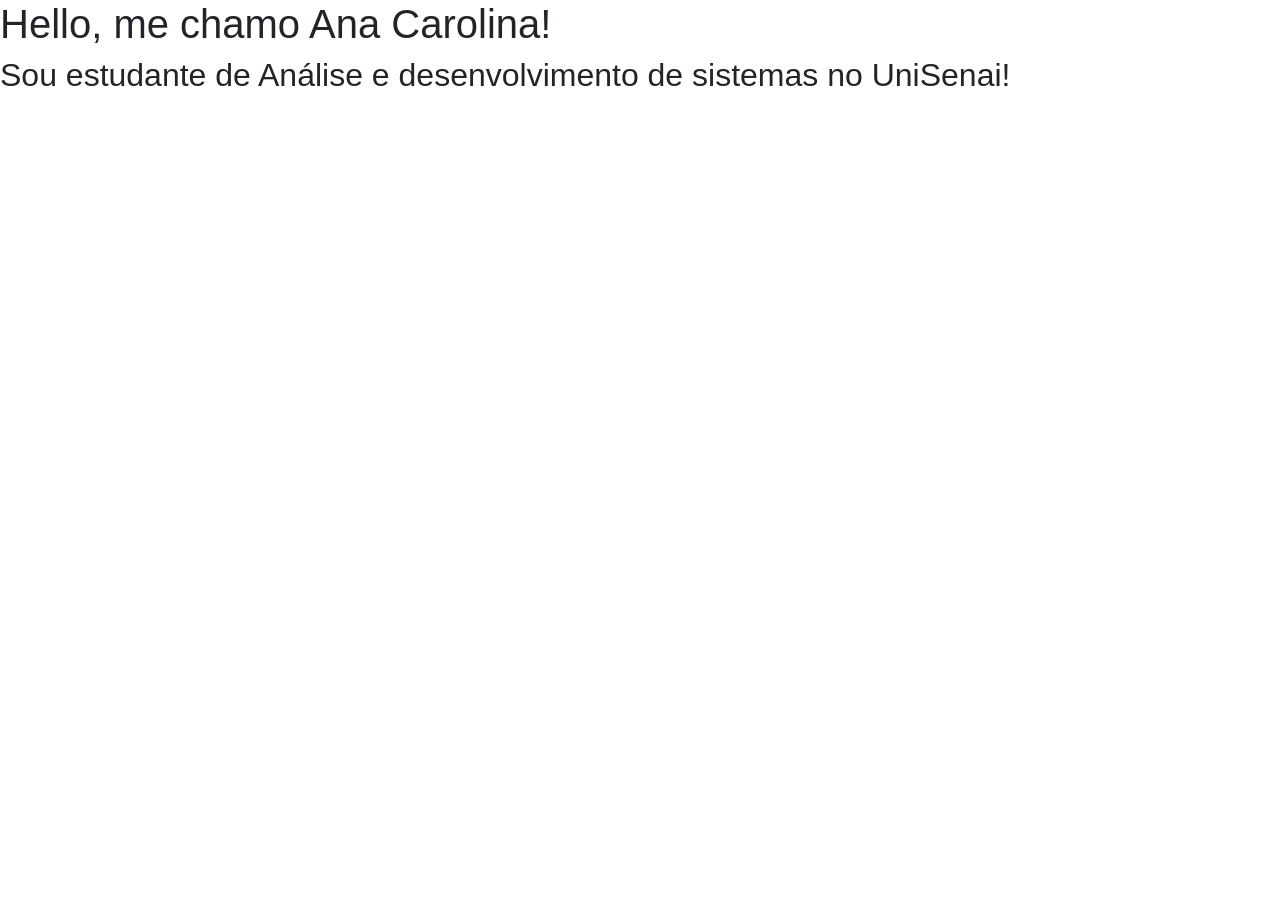
<file: bootstrap46/aula01/index.html>
<!DOCTYPE html>
<html lang="en">
<head>
    <!-- Required meta tags -->
    <meta charset="UTF-8">
    <meta name="viewport" content="width=device-width, initial-scale=1.0">
    
    <!-- Bootstrap CSS -->
    <link rel="stylesheet" href="https://cdn.jsdelivr.net/npm/bootstrap@4.6.2/dist/css/bootstrap.min.css" integrity="sha384-xOolHFLEh07PJGoPkLv1IbcEPTNtaed2xpHsD9ESMhqIYd0nLMwNLD69Npy4HI+N" crossorigin="anonymous">

    <title>Aprendendo Bootstrap 4.6 no UniSenai</title>
</head>
<body>
    <h1>Hello, me chamo Ana Carolina!</h1>
    <h2>Sou estudante de Análise e desenvolvimento de sistemas no UniSenai!</h2>

    <!-- Optional JavaScript; choose one of the two! -->

    <!-- Opotion 1: jQuery and Bootstrap Bundle (includes Popper) -->
    <script src="https://cdn.jsdelivr.net/npm/jquery@3.5.1/dist/jquery.slim.min.js" integrity="sha384-DfXdz2htPH0lsSSs5nCTpuj/zy4C+OGpamoFVy38MVBnE+IbbVYUew+OrCXaRkfj" crossorigin="anonymous"></script>
    <script src="https://cdn.jsdelivr.net/npm/bootstrap@4.6.2/dist/js/bootstrap.bundle.min.js" integrity="sha384-Fy6S3B9q64WdZWQUiU+q4/2Lc9npb8tCaSX9FK7E8HnRr0Jz8D6OP9dO5Vg3Q9ct" crossorigin="anonymous"></script>
    
    <!-- Option 2: Separate Popper and Bootstrap JS -->
    <!--
    <script src="https://cdn.jsdelivr.net/npm/jquery@3.5.1/dist/jquery.slim.min.js" integrity="sha384-DfXdz2htPH0lsSSs5nCTpuj/zy4C+OGpamoFVy38MVBnE+IbbVYUew+OrCXaRkfj" crossorigin="anonymous"></script>
    <script src="https://cdn.jsdelivr.net/npm/popper.js@1.16.1/dist/umd/popper.min.js" integrity="sha384-9/reFTGAW83EW2RDu2S0VKaIzap3H66lZH81PoYlFhbGU+6BZp6G7niu735Sk7lN" crossorigin="anonymous"></script>
    <script src="https://cdn.jsdelivr.net/npm/bootstrap@4.6.2/dist/js/bootstrap.min.js" integrity="sha384-+sLIOodYLS7CIrQpBjl+C7nPvqq+FbNUBDunl/OZv93DB7Ln/533i8e/mZXLi/P+" crossorigin="anonymous"></script>
    -->
</body>
</html>
</file>
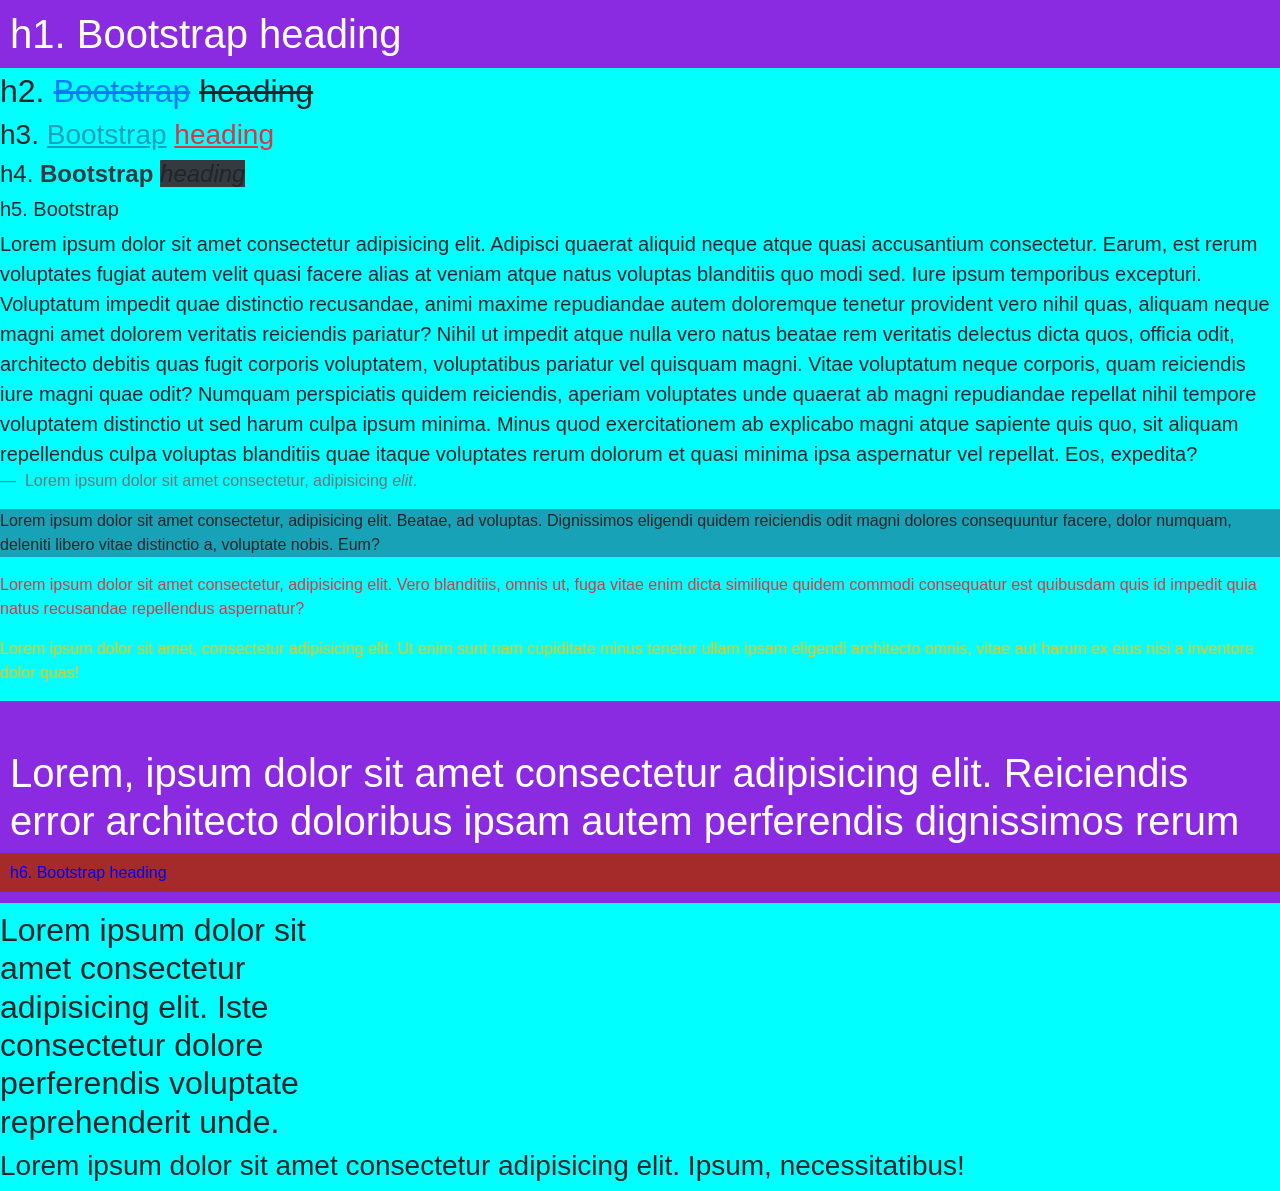
<file: bootstrap46/aula02/index.html>
<!DOCTYPE html>
<html lang="pt-br">
<head>
    <!-- Required meta tags -->
    <meta charset="UTF-8">
    <meta name="viewport" content="width=device-width, initial-scale=1.0">
    
    <!-- Bootstrap CSS -->
    <link rel="stylesheet" href="https://cdn.jsdelivr.net/npm/bootstrap@4.6.2/dist/css/bootstrap.min.css" integrity="sha384-xOolHFLEh07PJGoPkLv1IbcEPTNtaed2xpHsD9ESMhqIYd0nLMwNLD69Npy4HI+N" crossorigin="anonymous">

    <title>Bootstrap Aula</title>

    <style>
        body {
            background-color: aqua;
            padding: 0px;
            box-shadow: none;
        }

        h1 {
            background-color: blueviolet;
            color: white;
            padding: 10px;
        }

        h6 {
            background-color: brown;
            color: blue;
            padding: 10px;
        }
    </style>
</head>
<body>

    <h1 class="fixed-top">h1. Bootstrap heading</h1>
    <br><br><br>
    <p class="h2">h2. <del class="text-primary">Bootstrap</del> <s class="text-sucess">heading</s></p>
    <p class="h3">h3. <ins class="text-info">Bootstrap</ins> <u class="text-danger">heading</u></p>
    <p class="h4">h4. <strong class="text-dark">Bootstrap</strong> <em class="text-wgite bg-dark">heading</em></p>
    <p class="h5">h5. <small class="text-muted"></small>Bootstrap</small><mark class="invisible">heading</mark></p>
    <h6 class="fixed-bottom">h6. Bootstrap heading</h6>

    <blockquote class="blockquote text-left">
        <p class="mb-0">
             Lorem ipsum dolor sit amet consectetur adipisicing elit. Adipisci quaerat aliquid neque atque quasi accusantium consectetur. 
             Earum, est rerum voluptates fugiat autem velit quasi facere alias at veniam atque natus voluptas blanditiis quo modi sed. 
             Iure ipsum temporibus excepturi. Voluptatum impedit quae distinctio recusandae, animi maxime repudiandae autem doloremque 
             tenetur provident vero nihil quas, aliquam neque magni amet dolorem veritatis reiciendis pariatur? Nihil ut impedit atque 
             nulla vero natus beatae rem veritatis delectus dicta quos, officia odit, architecto debitis quas fugit corporis voluptatem, 
             voluptatibus pariatur vel quisquam magni. Vitae voluptatum neque corporis, quam reiciendis iure magni quae odit? Numquam 
             perspiciatis quidem reiciendis, aperiam voluptates unde quaerat ab magni repudiandae repellat nihil tempore voluptatem distinctio 
             ut sed harum culpa ipsum minima. Minus quod exercitationem ab explicabo magni atque sapiente quis quo, sit aliquam repellendus 
             culpa voluptas blanditiis quae itaque voluptates rerum dolorum et quasi minima ipsa aspernatur vel repellat. Eos, expedita?
            <footer class="blockquote-footer">
                Lorem ipsum dolor sit amet consectetur, adipisicing <cite title="Amet title">elit</cite>.
            </footer>
        </p>
    </blockquote>

    <p class="bg-info">Lorem ipsum dolor sit amet consectetur, adipisicing elit. Beatae, ad voluptas. Dignissimos eligendi quidem 
        reiciendis odit magni dolores consequuntur facere, dolor numquam, deleniti libero vitae distinctio a, voluptate nobis. Eum?</p>
    <p class="bg-sucess text-danger">Lorem ipsum dolor sit amet consectetur, adipisicing elit. Vero blanditiis, omnis ut, fuga vitae 
        enim dicta similique quidem commodi consequatur est quibusdam quis id impedit quia natus recusandae repellendus aspernatur?</p>
    <p class="text-warning">Lorem ipsum dolor sit amet, consectetur adipisicing elit. Ut enim sunt nam cupiditate minus tenetur ullam 
        ipsam eligendi architecto omnis, vitae aut harum ex eius nisi a inventore dolor quas!</p>

    <h1 class="bg-sucess pt-5">Lorem, ipsum dolor sit amet consectetur adipisicing elit. Reiciendis error architecto doloribus ipsam autem perferendis dignissimos rerum non dolore asperiores!</h1>
    <h2 class="bg-sucess w-25">Lorem ipsum dolor sit amet consectetur adipisicing elit. Iste consectetur dolore perferendis voluptate reprehenderit unde.</h2>
    <h3 class="bg-sucess pt5 h-25">Lorem ipsum dolor sit amet consectetur adipisicing elit. Ipsum, necessitatibus!</h3>

    <!-- Optional JavaScript; choose one of the two! -->

    <!-- Option 1: jQuery and Bootstrap Bundle (includes Popper) -->
    <script src="https://cdn.jsdelivr.net/npm/jquery@3.5.1/dist/jquery.slim.min.js" integrity="sha384-DfXdz2htPH0lsSSs5nCTpuj/zy4C+OGpamoFVy38MVBnE+IbbVYUew+OrCXaRkfj" crossorigin="anonymous"></script>
    <script src="https://cdn.jsdelivr.net/npm/bootstrap@4.6.2/dist/js/bootstrap.bundle.min.js" integrity="sha384-Fy6S3B9q64WdZWQUiU+q4/2Lc9npb8tCaSX9FK7E8HnRr0Jz8D6OP9dO5Vg3Q9ct" crossorigin="anonymous"></script>
    
    <!-- Option 2: Separate Popper and Bootstrap JS -->
    <!--
    <script src="https://cdn.jsdelivr.net/npm/jquery@3.5.1/dist/jquery.slim.min.js" integrity="sha384-DfXdz2htPH0lsSSs5nCTpuj/zy4C+OGpamoFVy38MVBnE+IbbVYUew+OrCXaRkfj" crossorigin="anonymous"></script>
    <script src="https://cdn.jsdelivr.net/npm/popper.js@1.16.1/dist/umd/popper.min.js" integrity="sha384-9/reFTGAW83EW2RDu2S0VKaIzap3H66lZH81PoYlFhbGU+6BZp6G7niu735Sk7lN" crossorigin="anonymous"></script>
    <script src="https://cdn.jsdelivr.net/npm/bootstrap@4.6.2/dist/js/bootstrap.min.js" integrity="sha384-+sLIOodYLS7CIrQpBjl+C7nPvqq+FbNUBDunl/OZv93DB7Ln/533i8e/mZXLi/P+" crossorigin="anonymous"></script>
    -->
</body>
</html>
</file>
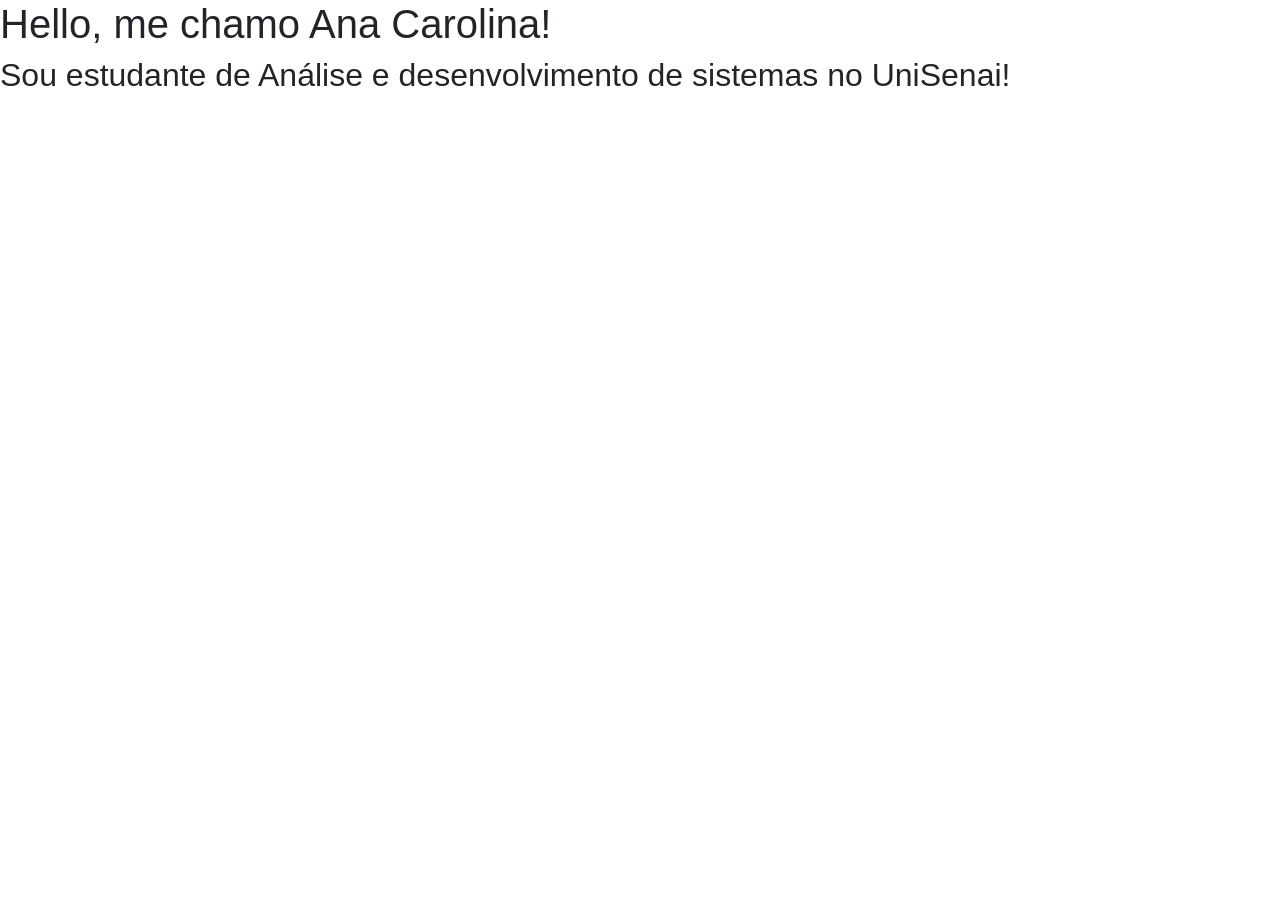
<file: bootstrap46/aula06/index.html>
<!DOCTYPE html>
<html lang="en">
<head>
    <!-- Required meta tags -->
    <meta charset="UTF-8">
    <meta name="viewport" content="width=device-width, initial-scale=1.0">
    
    <!-- Bootstrap CSS -->
    <link rel="stylesheet" href="https://cdn.jsdelivr.net/npm/bootstrap@4.6.2/dist/css/bootstrap.min.css" integrity="sha384-xOolHFLEh07PJGoPkLv1IbcEPTNtaed2xpHsD9ESMhqIYd0nLMwNLD69Npy4HI+N" crossorigin="anonymous">

    <title>Aprendendo Bootstrap 4.6 no UniSenai</title>
</head>
<body>
    <h1>Hello, me chamo Ana Carolina!</h1>
    <h2>Sou estudante de Análise e desenvolvimento de sistemas no UniSenai!</h2>

    <script src="https://cdn.jsdelivr.net/npm/jquery@3.5.1/dist/jquery.slim.min.js" integrity="sha384-DfXdz2htPH0lsSSs5nCTpuj/zy4C+OGpamoFVy38MVBnE+IbbVYUew+OrCXaRkfj" crossorigin="anonymous"></script>
    <script src="https://cdn.jsdelivr.net/npm/popper.js@1.16.1/dist/umd/popper.min.js" integrity="sha384-9/reFTGAW83EW2RDu2S0VKaIzap3H66lZH81PoYlFhbGU+6BZp6G7niu735Sk7lN" crossorigin="anonymous"></script>
    <script src="https://cdn.jsdelivr.net/npm/bootstrap@4.6.2/dist/js/bootstrap.min.js" integrity="sha384-+sLIOodYLS7CIrQpBjl+C7nPvqq+FbNUBDunl/OZv93DB7Ln/533i8e/mZXLi/P+" crossorigin="anonymous"></script>
</body>
</html>
</file>
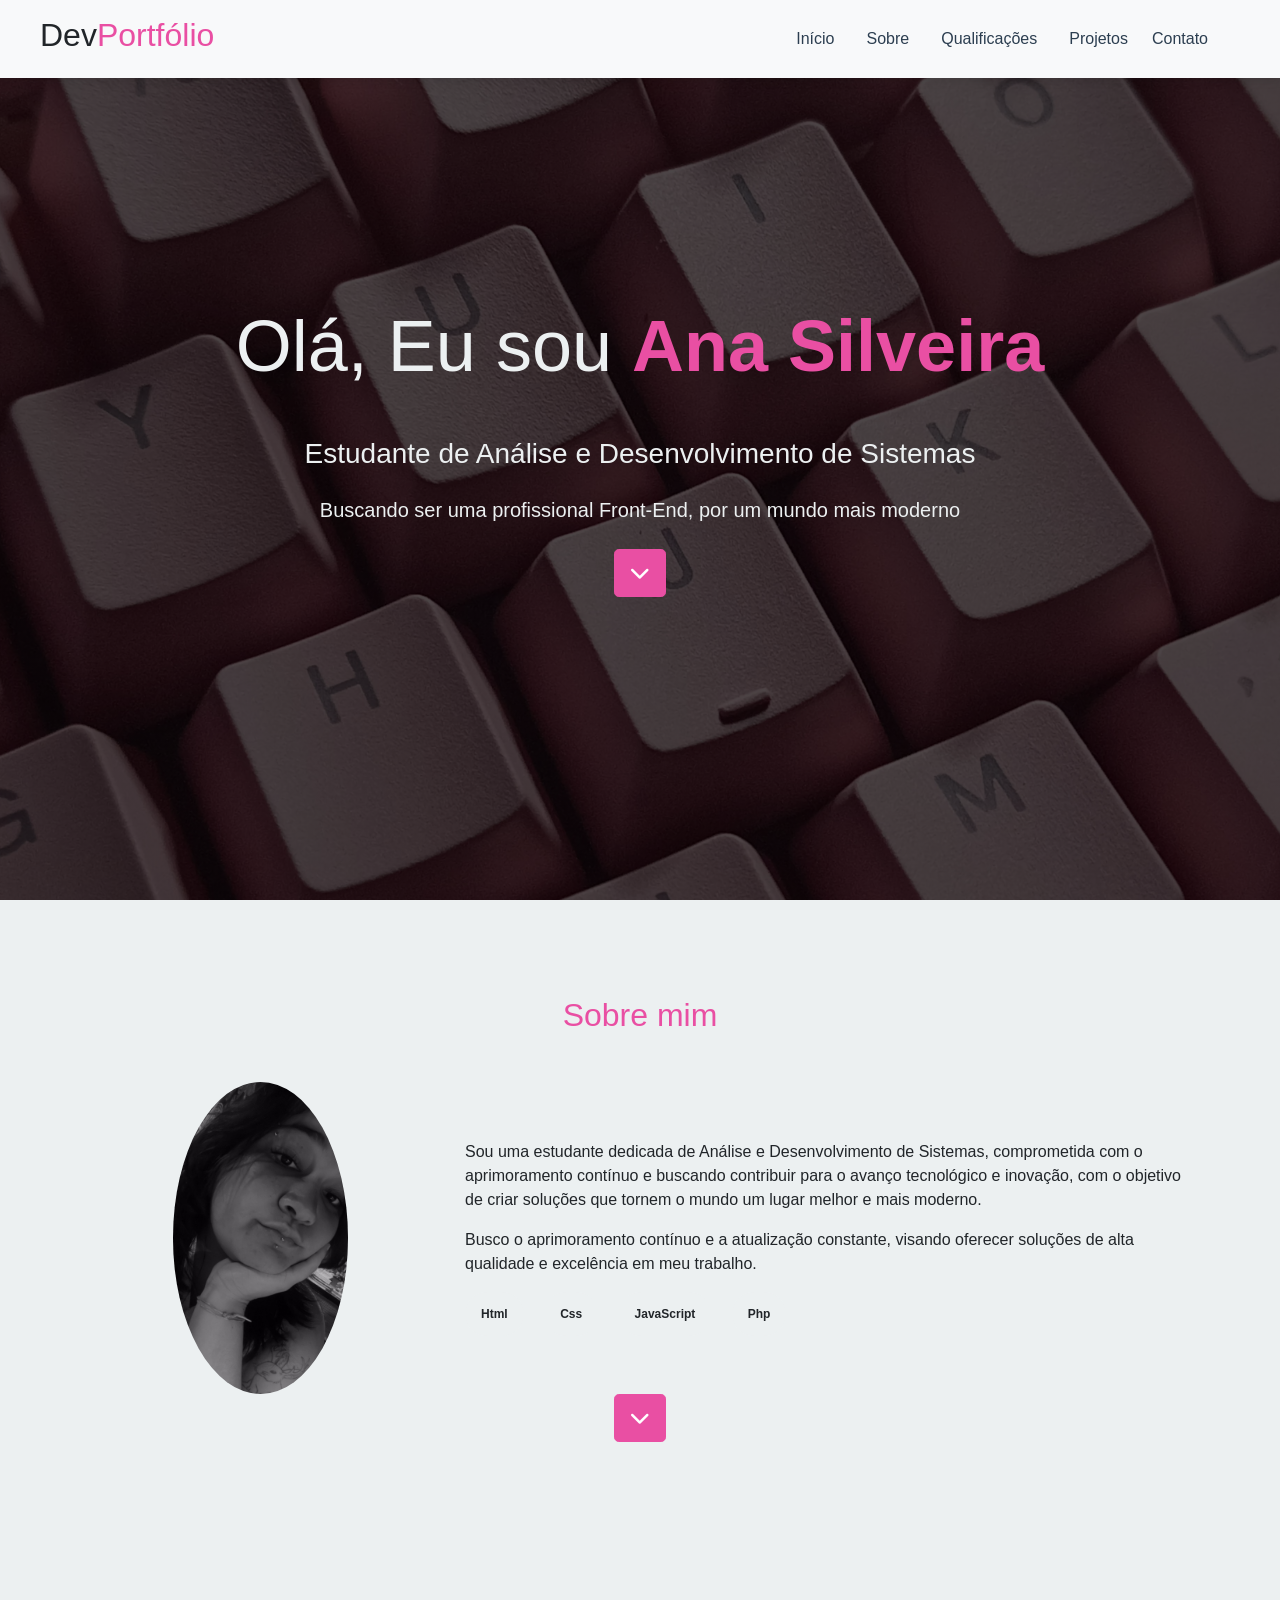
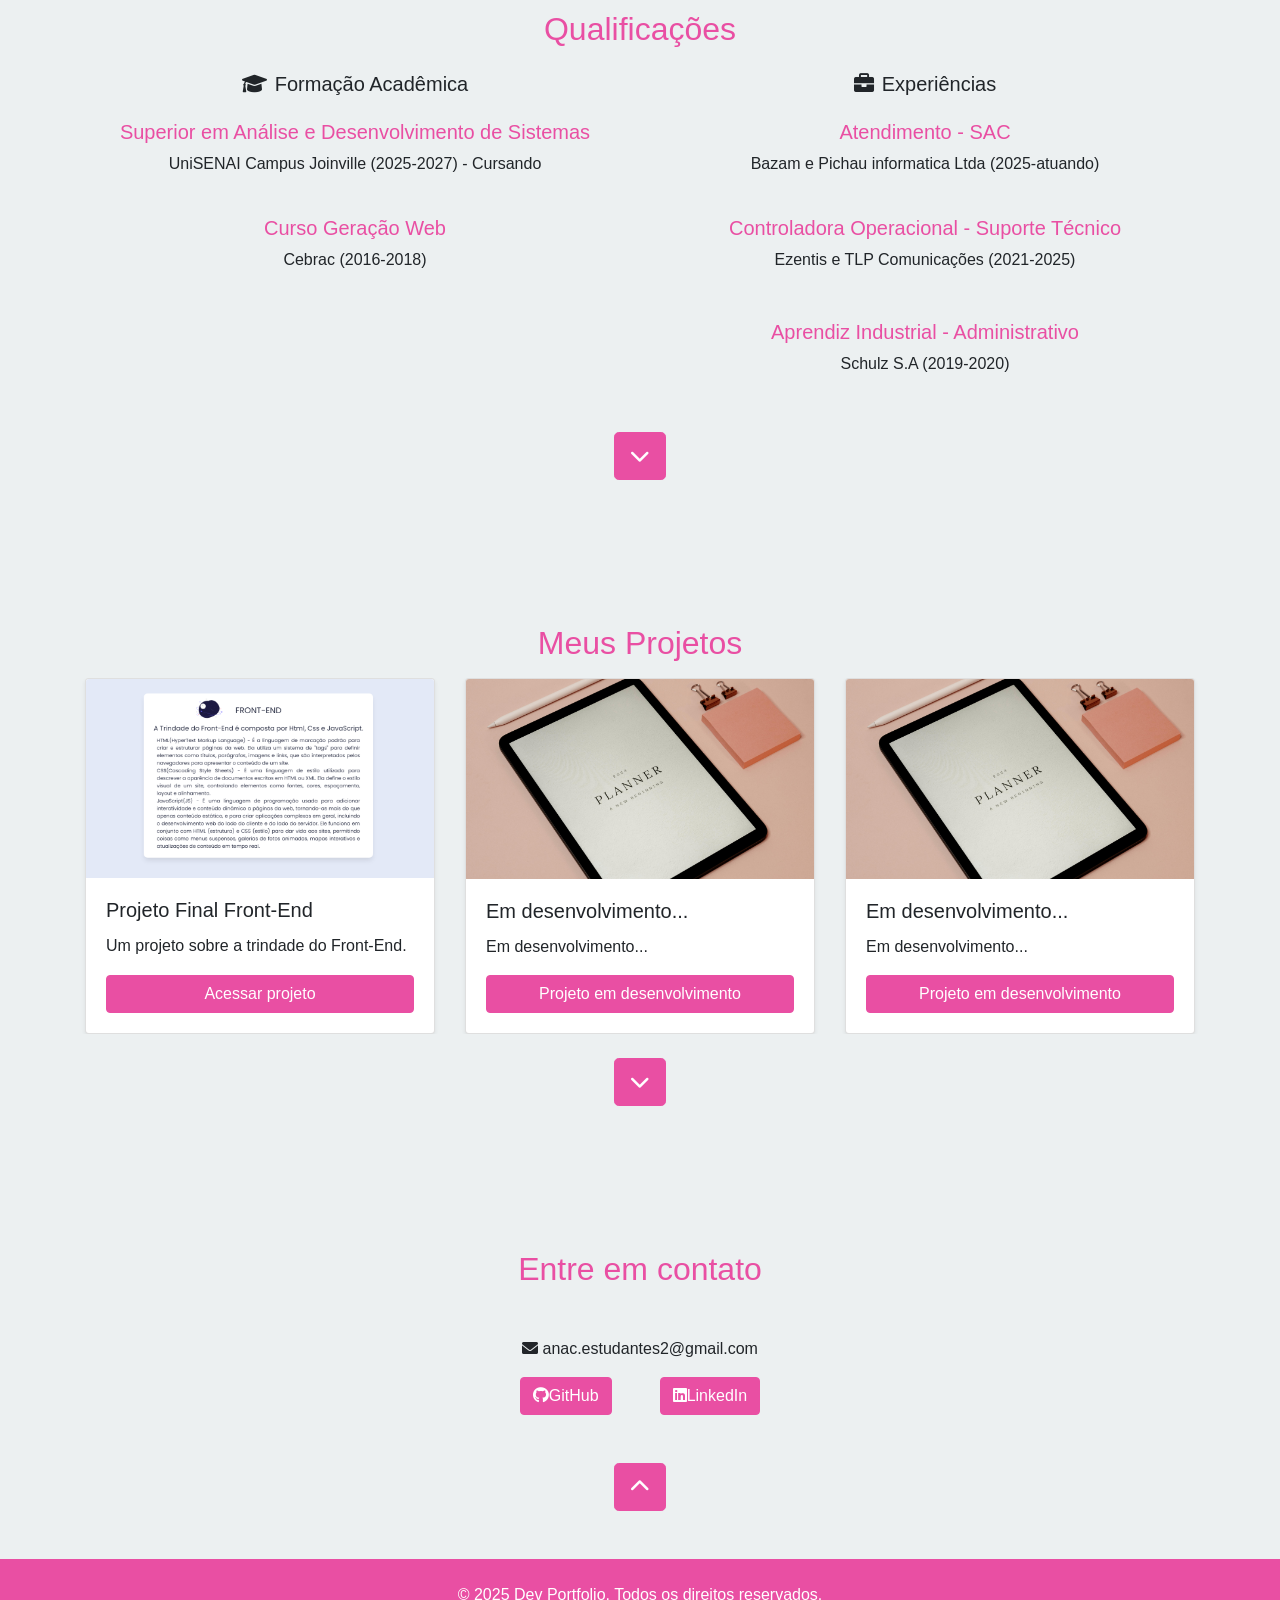
<file: bootstrap46/aula04/portifolio/index.html>
<!DOCTYPE html>
<html lang="pt-br">
<head>
    <!-- Required meta tags -->
    <meta charset="UTF-8">
    <meta name="viewport" content="width=device-width, initial-scale=1.0">
    
    <!-- Bootstrap CSS -->
    <link rel="stylesheet" href="https://cdn.jsdelivr.net/npm/bootstrap@4.6.2/dist/css/bootstrap.min.css" integrity="sha384-xOolHFLEh07PJGoPkLv1IbcEPTNtaed2xpHsD9ESMhqIYd0nLMwNLD69Npy4HI+N" crossorigin="anonymous">

    <title>Dev Portfolio</title>
    <link rel="stylesheet" href="assets/css/style.css">
    <link rel="stylesheet" href="https://cdnjs.cloudflare.com/ajax/libs/font-awesome/6.0.0/css/all.min.css">
</head>
<body>
    <header>
        <nav class="navbar navbar-expand-lg fixed-top navbar-light bg-light p-3">
            <div class="h2 ml-4">
                Dev<span>Portfólio</span>
            </div>
    
            <button class="navbar-toggler" type="button" data-toggle="collapse" data-target="#navbarSupportedContent" aria-controls="navbarSupportedContent" aria-expanded="false" aria-label="Toggle navigation">
                <span class="navbar-toggler-icon"></span>
            </button>
    
            <div class="collapse navbar-collapse" id="navbarSupportedContent">
                <ul class="navbar-nav ml-auto">
                    <li class="nav-item">
                        <a href="#home" class="nav-link mx-2">Início</a>
                    </li>
                    <li class="nav-item">
                        <a href="#about" class="nav-link mx-2">Sobre</a>
                    </li>
                    <li class="nav-item">
                        <a href="#qualification" class="nav-link mx-2">Qualificações</a>
                    </li>
                    <li class="nav-item">
                        <a href="#projects" class="nav-link mx-2">Projetos</a>
                    </li>
                    <li class="nav-item">
                        <a href="#contact" class="nav-link mr-5">Contato</a>
                    </li>
                </ul>
            </div>
        </nav>
    </header>
    
    <section id="home" class="container-fluid d-flex align-items-center justify-content-center vh-100">
        <div class="text-center">
            <h1 class="display-3 text-secondary mb-5">
                Olá, Eu sou <span class="font-weight-bold text-primary">Ana Silveira</span>
            </h1>
    
            <h2 class="h3 text-secondary mb-3 my-4">
                Estudante de Análise e Desenvolvimento de Sistemas
            </h2>
    
            <p class="lead text-secondary mb-4 mt-4">
                Buscando ser uma profissional Front-End, por um mundo mais moderno
            </p>
    
            <a href="#about" class="btn btn-primary btn-lg">
                <i class="fa-solid fa-chevron-down"></i>
            </a>
        </div>
    </section>

    <section id="about" class="about py-5">
        <div class="container">
            <h2 class="section-title text-center text-primary my-5">Sobre mim</h2>
    
            <div class="row align-items-center about-container">

                <div class="col-md-4 text-center mb-4 mb-md-0">
                    <img src="assets/img/avatar.jpg" alt="Developer Photo" class="img-fluid rounded-circle w-50">
                </div>
    
                <div class="col-md-8 about-text">
                    <p>
                        Sou uma estudante dedicada de Análise e Desenvolvimento de Sistemas, comprometida com o aprimoramento contínuo e buscando contribuir para o avanço tecnológico e inovação, com o objetivo de criar soluções que tornem o mundo um lugar melhor e mais moderno.
                    </p>
                    <p>
                        Busco o aprimoramento contínuo e a atualização constante, visando oferecer soluções de alta qualidade e excelência em meu trabalho.
                    </p>
    
                    <div class="skills mt-3">
                        <span class="badge badge-primary mr-3 p-3">Html</span>
                        <span class="badge badge-primary mr-3 p-3">Css</span>
                        <span class="badge badge-primary mr-3 p-3">JavaScript</span>
                        <span class="badge badge-primary p-3">Php</span>
                    </div>
                </div>
            </div>
    
            <div class="text-center mb-4">
                <a href="#qualification" class="btn btn-primary btn-lg">
                    <i class="fa-solid fa-chevron-down"></i>
                </a>
            </div>
        </div>
    </section>

    <section id="qualification" class="qualification pt-5">
        <div class="container pt-5">
            <h2 class="section-title text-primary text-center mb-4">Qualificações</h2>
    
            <div class="row qualification-container">
                
                <!-- Formação Acadêmica -->
                <div class="col-md-6 mb-4 text-center">
                    <h5 class="mb-3"><i class="fas fa-graduation-cap mr-2"></i>Formação Acadêmica</h5>
                    <div class="timeline">
                        <div class="timeline-item mb-3 p-2 rounded">
                            <h5 class="text-primary">Superior em Análise e Desenvolvimento de Sistemas</h5>
                            <p class="mb-0">UniSENAI Campus Joinville (2025-2027) - Cursando</p>
                        </div>
                        <div class="timeline-item mb-3 p-3 rounded">
                            <h5 class="text-primary">Curso Geração Web</h5>
                            <p class="mb-0">Cebrac (2016-2018)</p>
                        </div>
                    </div>
                </div>
    
                <!-- Experiências -->
                <div class="col-md-6 mb-4 text-center">
                    <h5 class="mb-3"><i class="fas fa-briefcase mr-2"></i>Experiências</h5>
                    <div class="timeline">
                        <div class="timeline-item mb-3 p-2 rounded">
                            <h5 class="text-primary">Atendimento - SAC</h5>
                            <p class="mb-0">Bazam e Pichau informatica Ltda (2025-atuando)</p>
                        </div>
                        <div class="timeline-item mb-3 p-3 rounded">
                            <h5 class="text-primary">Controladora Operacional - Suporte Técnico</h5>
                            <p class="mb-0">Ezentis e TLP Comunicações (2021-2025)</p>
                        </div>
                        <div class="timeline-item mb-3 p-3 rounded">
                            <h5 class="text-primary">Aprendiz Industrial - Administrativo</h5>
                            <p class="mb-0">Schulz S.A (2019-2020)</p>
                        </div>
                    </div>
                </div>
            </div>
    
            <div class="text-center mb-5">
                <a href="#projects" class="btn btn-primary btn-lg">
                    <i class="fa-solid fa-chevron-down"></i>
                </a>
            </div>
        </div>
    </section>

    <section id="projects" class="projects py-5">
        <div class="container">
            <h2 class="section-title text-primary text-center mt-5 mb-3">Meus Projetos</h2>
    
            <div class="row projects-container">
                <!-- Projeto 1 -->
                <div class="col-md-4 mb-4">
                    <div class="card h-100 shadow-sm">
                        <img src="assets/img/projetoFinalFrontEnd.png" class="card-img-top" alt="Projeto Front-End">
                        <div class="card-body d-flex flex-column">
                            <h5 class="card-title">Projeto Final Front-End</h5>
                            <p class="card-text flex-grow-1">
                                Um projeto sobre a trindade do Front-End.
                            </p>
                            <a href="projetoFrontEnd/index.html" target="_blank" class="btn btn-primary mt-auto">Acessar projeto</a>
                        </div>
                    </div>
                </div>
    
                <!-- Projeto 2 -->
                <div class="col-md-4 mb-4">
                    <div class="card h-100 shadow-sm">
                        <img src="assets/img/construindo.jpg" class="card-img-top" alt="Projeto 2">
                        <div class="card-body d-flex flex-column">
                            <h5 class="card-title">Em desenvolvimento...</h5>
                            <p class="card-text flex-grow-1">Em desenvolvimento...</p>
                            <a href="#projects" class="btn btn-primary mt-auto">Projeto em desenvolvimento</a>
                        </div>
                    </div>
                </div>
    
                <!-- Projeto 3 -->
                <div class="col-md-4 mb-4">
                    <div class="card h-100 shadow-sm">
                        <img src="assets/img/construindo.jpg" class="card-img-top" alt="Projeto 3">
                        <div class="card-body d-flex flex-column">
                            <h5 class="card-title">Em desenvolvimento...</h5>
                            <p class="card-text flex-grow-1">Em desenvolvimento...</p>
                            <a href="#projects" class="btn btn-primary mt-auto">Projeto em desenvolvimento</a>
                        </div>
                    </div>
                </div>
            </div>
    
            <!-- Botão de scroll -->
            <div class="text-center mb-5">
                <a href="#contact" class="btn btn-primary btn-lg">
                    <i class="fa-solid fa-chevron-down"></i>
                </a>
            </div>
        </div>
    </section>

    <section id="contact" class="contact py-5">
        <div class="container text-center">
    
            <h2 class="mb-5 text-primary">Entre em contato</h2>
    
            <div class="row justify-content-center">
                <div class="col-md-6">
    
                    <div class="mb-3">
                        <p class="fs-5">
                            <i class="fas fa-envelope me-2"></i>
                            anac.estudantes2@gmail.com
                        </p>
                    </div>
    
                    <div class="d-flex justify-content-center gap-3">
                        <a href="https://github.com/ninhatzo" class="btn btn-primary mr-5">
                            <i class="fab fa-github me-2"></i>GitHub
                        </a>
    
                        <a href="https://www.linkedin.com/in/ana-carolina-da-silveira-a90339293?utm_source=share&utm_campaign=share_via&utm_content=profile&utm_medium=android_app" class="btn btn-primary">
                            <i class="fab fa-linkedin me-2"></i>LinkedIn
                        </a>
                    </div>
    
                </div>
            </div>

            <div class="text-center mt-5">
                <a href="#home" class="btn btn-primary btn-lg">
                    <i class="fa-solid fa-chevron-up"></i>
                </a>
            </div>
    
        </div>
    </section>

    <footer class="bg-dark text-white text-center py-4">
        <div class="container">
            <p class="mb-0">&copy; 2025 Dev Portfolio. Todos os direitos reservados.</p>
        </div>
    </footer>

    <!-- Option 2: Separate Popper and Bootstrap JS -->
    <script src="https://cdn.jsdelivr.net/npm/jquery@3.5.1/dist/jquery.slim.min.js" integrity="sha384-DfXdz2htPH0lsSSs5nCTpuj/zy4C+OGpamoFVy38MVBnE+IbbVYUew+OrCXaRkfj" crossorigin="anonymous"></script>
    <script src="https://cdn.jsdelivr.net/npm/popper.js@1.16.1/dist/umd/popper.min.js" integrity="sha384-9/reFTGAW83EW2RDu2S0VKaIzap3H66lZH81PoYlFhbGU+6BZp6G7niu735Sk7lN" crossorigin="anonymous"></script>
    <script src="https://cdn.jsdelivr.net/npm/bootstrap@4.6.2/dist/js/bootstrap.min.js" integrity="sha384-+sLIOodYLS7CIrQpBjl+C7nPvqq+FbNUBDunl/OZv93DB7Ln/533i8e/mZXLi/P+" crossorigin="anonymous"></script>
</body>
</html>
</file>
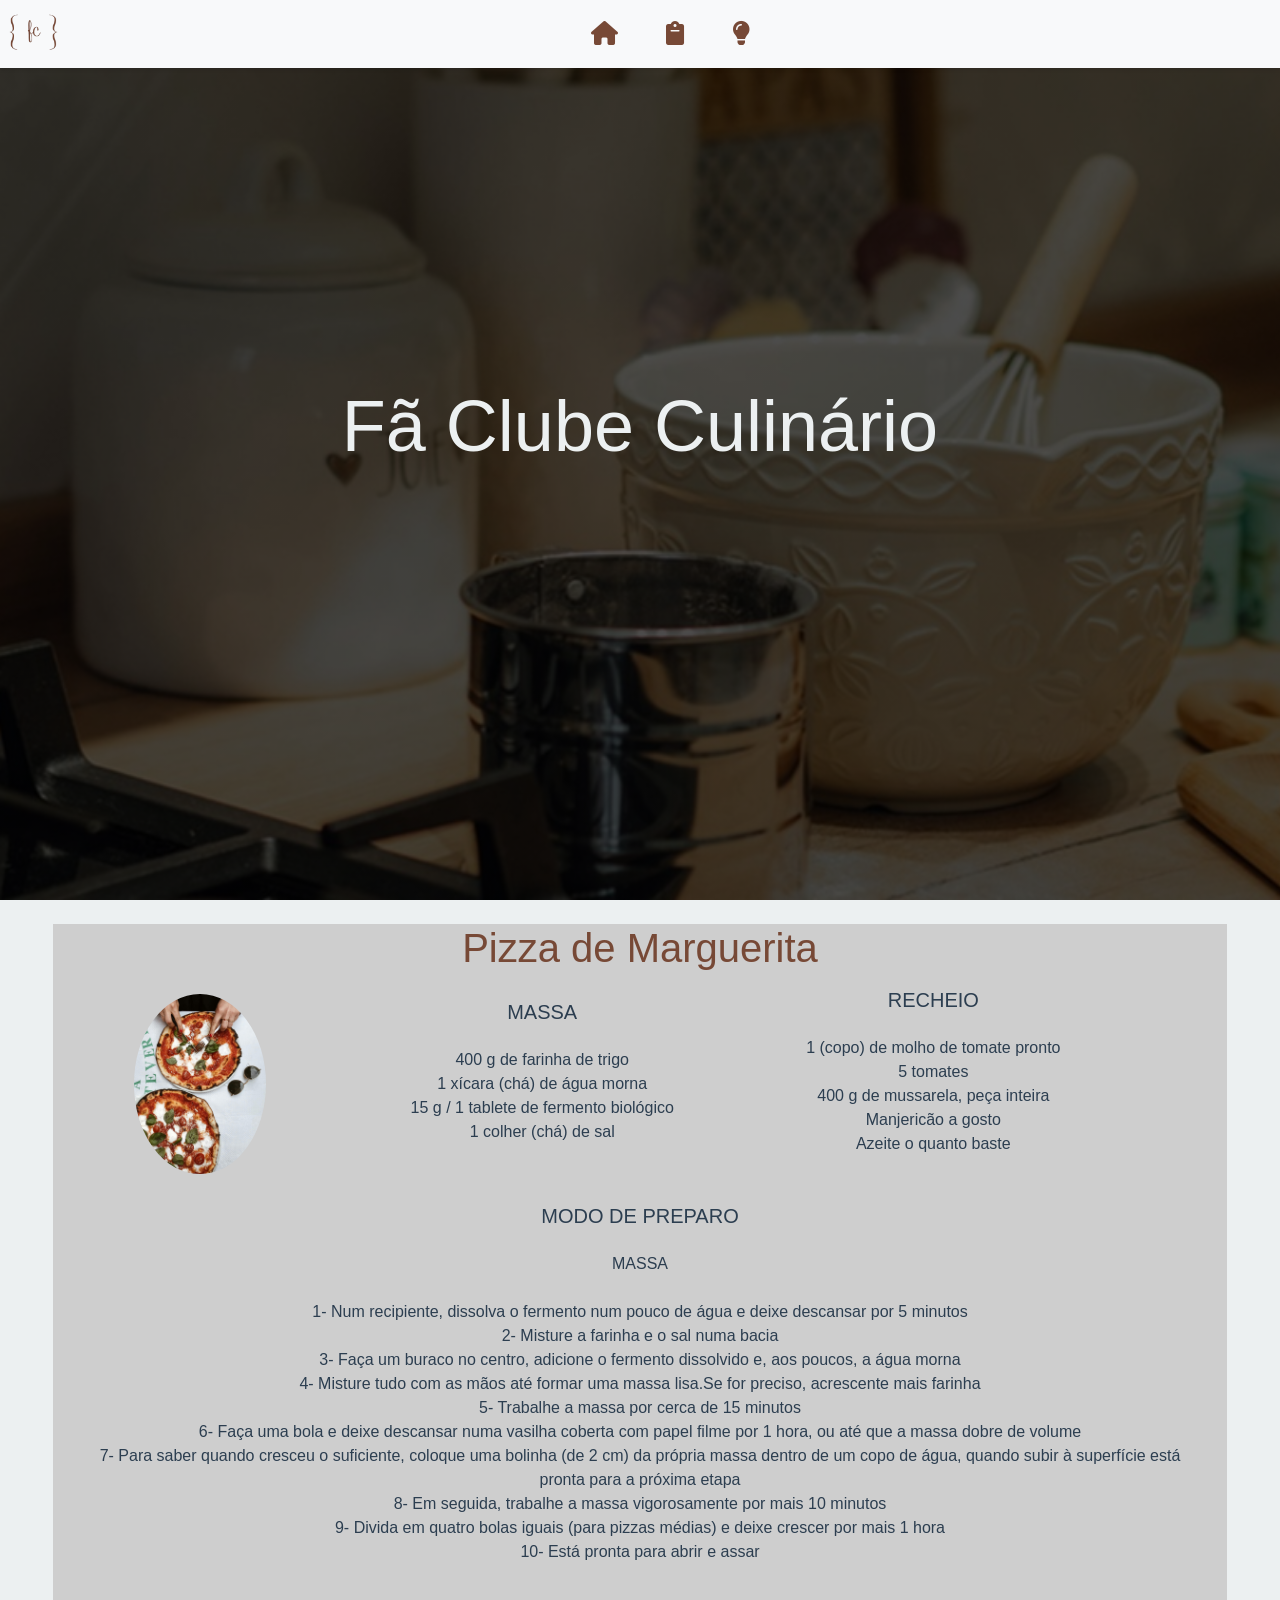
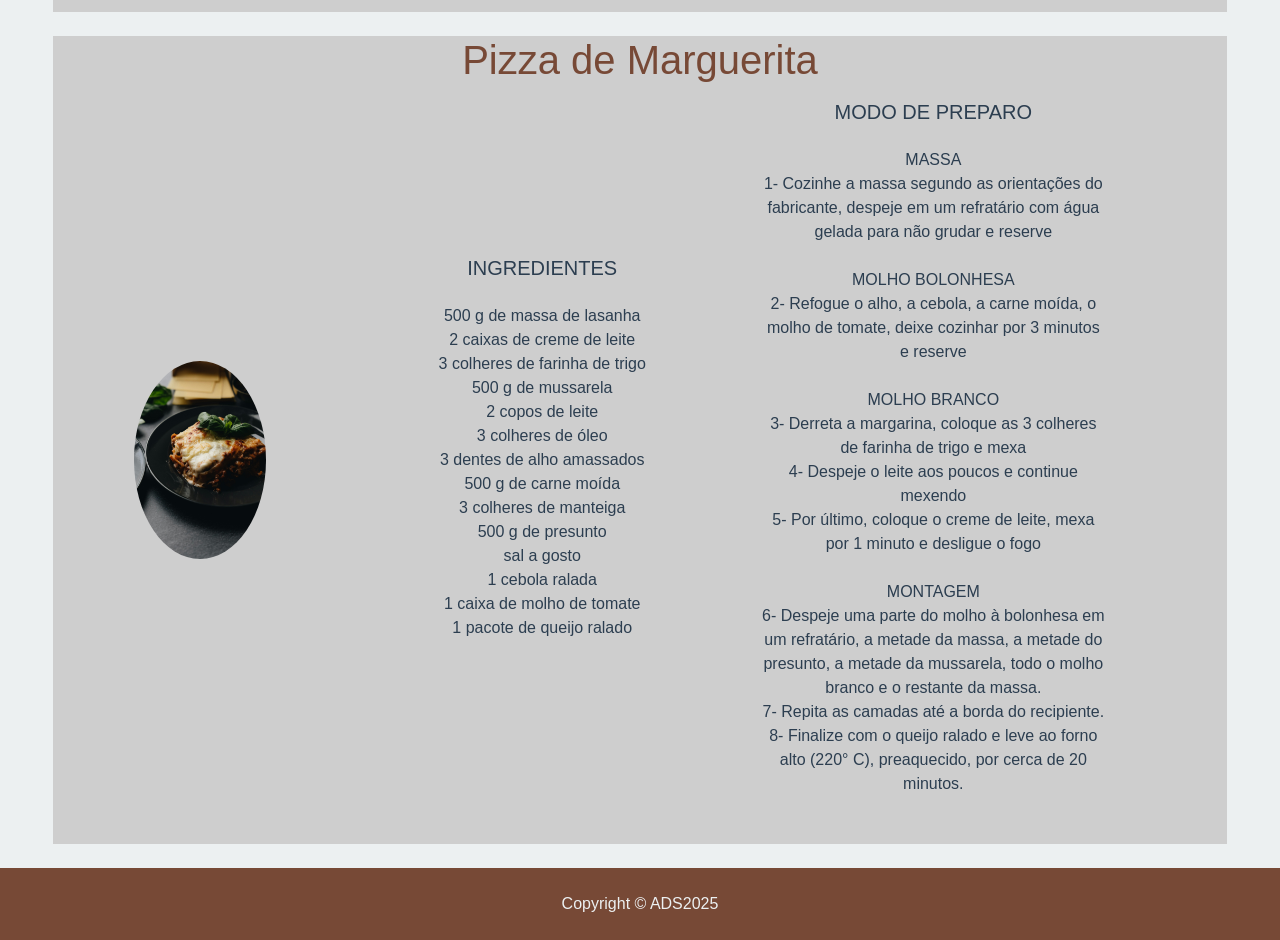
<file: bootstrap46/aula05/meufaclube/index.html>
<!DOCTYPE html>
<html lang="en">
<head>
    <!-- Required meta tags -->
    <meta charset="UTF-8">
    <meta name="viewport" content="width=device-width, initial-scale=1.0">
    
    <!-- Bootstrap CSS -->
    <link rel="stylesheet" href="https://cdn.jsdelivr.net/npm/bootstrap@4.6.2/dist/css/bootstrap.min.css" integrity="sha384-xOolHFLEh07PJGoPkLv1IbcEPTNtaed2xpHsD9ESMhqIYd0nLMwNLD69Npy4HI+N" crossorigin="anonymous">

    <title>Fã Clube Culinário</title>
    <link rel="stylesheet" type="text/css" href="css/site.css">
    <link rel="icon" type="img/png" href="imgs\bake.png">
    <link rel="stylesheet" href="https://cdnjs.cloudflare.com/ajax/libs/font-awesome/6.0.0/css/all.min.css">

</head>

<body>
    <header>
        <nav class="navbar navbar-expand-lg fixed-top navbar-light bg-light shadow-sm p-1">
                    <img src="imgs/fclogo.png" alt="Fã Clube Culinário" title="Fã  Clube Culinário" width="60" height="60" class="d-inline-block align-top"></a>
    
            <button class="navbar-toggler" type="button" data-toggle="collapse" data-target="#navbarSupportedContent" aria-controls="navbarSupportedContent" aria-expanded="false" aria-label="Toggle navigation">
                <span class="navbar-toggler-icon"></span>
            </button>
    
            <div class="collapse navbar-collapse align-items-center justify-content-center" id="navbarSupportedContent">
                <ul class="navbar-nav">
                    <li class="nav-item">
                        <a href="index.html" class="nav-link mx-3"><i class="fa-solid fa-house" alt="ínicio" title="Ínicio"></i></a>
                    </li>
                    <li class="nav-item">
                        <a href="inscricao.html" class="nav-link mx-3"><i class="fa-solid fa-clipboard" alt="Inscrição" title="Inscrição"></i></a>
                    </li>
                    <li class="nav-item">
                        <a href="curiosidades.html" class="nav-link mx-3 lead"><i class="fa-solid fa-lightbulb" alt="Curiosidades" title="Curiosidades"></i></a>
                    </li>
                    </li>
                </ul>
            </div>
        </nav>
    </header>

    <section id="home" class="container-fluid d-flex align-items-center justify-content-center vh-100">
        <h1 class="display-3 text-primary mb-5">
            Fã Clube Culinário
        </h1>
    </section>

    <section id="pizza" class="about mt-4">
        <div class="container badge-primary col-md-11">
            <h1 class="section-title text-center text-secondary m-3">Pizza de Marguerita</h2>
    
            <div class="row align-items-center about-container">

                <div class="col-md-3 text-center mb-4">
                    <img src="imgs/pizza.jpg" alt="Developer Photo" class="img-fluid rounded-circle w-50">
                </div>
    
                <div class="col-md-4 mb-4 text-center">
                <h5 class="mb-3">MASSA</h5>
                <div class="timeline">
                    <div class="timeline-item mb-3 p-2 rounded">
                        <p class="mb-0">400 g de farinha de trigo
                            <br>
                            1 xícara (chá) de água morna
                            <br>
                            15 g / 1 tablete de fermento biológico
                            <br>
                            1 colher (chá) de sal</p>
                    </div>
                </div>
            </div>

            <div class="col-md-4 mb-4 text-center">
                <h5 class="mb-3">RECHEIO</h5>
                <div class="timeline">
                    <div class="timeline-item mb-3 p-2 rounded">
                        <p class="mb-0">1 (copo) de molho de tomate pronto
                            <br>
                            5 tomates
                            <br>
                            400 g de mussarela, peça inteira
                            <br>
                            Manjericão a gosto
                            <br>
                            Azeite o quanto baste</p>
                    </div>
                </div>
            </div>

            <div class="col-md-12 mb-4 text-center">
                <h5 class="mb-3">MODO DE PREPARO</h5>
                <div class="timeline">
                    <div class="timeline-item mb-3 p-2 rounded">
                        <p class="mb-0">MASSA
                            <br><br>
                            1- Num recipiente, dissolva o fermento num pouco de água e deixe descansar por 5 minutos
                            <br>
                            2- Misture a farinha e o sal numa bacia
                            <br>
                            3- Faça um buraco no centro, adicione o fermento dissolvido e, aos poucos, a água morna
                            <br>
                            4- Misture tudo com as mãos até formar uma massa lisa.Se for preciso, acrescente mais farinha
                            <br>
                            5- Trabalhe a massa por cerca de 15 minutos
                            <br>
                            6- Faça uma bola e deixe descansar numa vasilha coberta com papel filme por 1 hora, ou até que a massa dobre de volume
                            <br>
                            7- Para saber quando cresceu o suficiente, coloque uma bolinha (de 2 cm) da própria massa dentro de um copo de água, quando subir à superfície está pronta para a próxima etapa
                            <br>
                            8- Em seguida, trabalhe a massa vigorosamente por mais 10 minutos
                            <br>
                            9- Divida em quatro bolas iguais (para pizzas médias) e deixe crescer por mais 1 hora
                            <br>
                            10- Está pronta para abrir e assar
                    </div>
                </div>
            </div>

                </div>
            </div>
        </div>
    </section>

    <section id="lasanha" class="about mt-4">
        <div class="container badge-primary col-md-11">
            <h1 class="section-title text-center text-secondary m-3">Pizza de Marguerita</h2>
    
            <div class="row align-items-center about-container">

                <div class="col-md-3 text-center mb-4">
                    <img src="imgs/lasanha.jpg" alt="Developer Photo" class="img-fluid rounded-circle w-50">
                </div>
    
                <div class="col-md-4 mb-4 text-center">
                <h5 class="mb-3">INGREDIENTES</h5>
                <div class="timeline">
                    <div class="timeline-item mb-3 p-2 rounded">
                        <p class="mb-0">
                            500 g de massa de lasanha
                            <br>
                            2 caixas de creme de leite
                            <br>
                            3 colheres de farinha de trigo
                            <br>
                            500 g de mussarela
                            <br>
                            2 copos de leite
                            <br>
                            3 colheres de óleo
                            <br>
                            3 dentes de alho amassados
                            <br>
                            500 g de carne moída
                            <br>
                            3 colheres de manteiga
                            <br>
                            500 g de presunto
                            <br>
                            sal a gosto
                            <br>
                            1 cebola ralada
                            <br>
                            1 caixa de molho de tomate
                            <br>
                            1 pacote de queijo ralado
                        </p>
                    </div>
                </div>
            </div>

            <div class="col-md-4 mb-4 text-center">
                <h5 class="mb-3">MODO DE PREPARO</h5>
                <div class="timeline">
                    <div class="timeline-item mb-3 p-2 rounded">
                        <p class="mb-0">
                            MASSA
                            <br>
                            1- Cozinhe a massa segundo as orientações do fabricante, despeje em um refratário com água gelada para não grudar e reserve
                            <br><br>
                            MOLHO BOLONHESA
                            <br>
                            2- Refogue o alho, a cebola, a carne moída, o molho de tomate, deixe cozinhar por 3 minutos e reserve
                            <br><br>
                            MOLHO BRANCO
                            <br>
                            3- Derreta a margarina, coloque as 3 colheres de farinha de trigo e mexa
                            <br>
                            4- Despeje o leite aos poucos e continue mexendo
                            <br>
                            5- Por último, coloque o creme de leite, mexa por 1 minuto e desligue o fogo
                            <br><br>
                            MONTAGEM
                            <br>
                            6- Despeje uma parte do molho à bolonhesa em um refratário, a metade da massa, a metade do presunto, a metade da mussarela, todo o molho branco e o restante da massa.
                            <br>
                            7- Repita as camadas até a borda do recipiente.
                            <br>
                            8- Finalize com o queijo ralado e leve ao forno alto (220° C), preaquecido, por cerca de 20 minutos.
                        </p>
                    </div>
                </div>
            </div>

                </div>
            </div>
        </div>
    </section>

    <footer class="bg-dark text-center mt-4 py-4">
        <div class="container">
            <p class="mb-0 text-primary">Copyright &copy; ADS2025</p>
        </div>
    </footer>

    <script src="https://cdn.jsdelivr.net/npm/jquery@3.5.1/dist/jquery.slim.min.js" integrity="sha384-DfXdz2htPH0lsSSs5nCTpuj/zy4C+OGpamoFVy38MVBnE+IbbVYUew+OrCXaRkfj" crossorigin="anonymous"></script>
    <script src="https://cdn.jsdelivr.net/npm/popper.js@1.16.1/dist/umd/popper.min.js" integrity="sha384-9/reFTGAW83EW2RDu2S0VKaIzap3H66lZH81PoYlFhbGU+6BZp6G7niu735Sk7lN" crossorigin="anonymous"></script>
    <script src="https://cdn.jsdelivr.net/npm/bootstrap@4.6.2/dist/js/bootstrap.min.js" integrity="sha384-+sLIOodYLS7CIrQpBjl+C7nPvqq+FbNUBDunl/OZv93DB7Ln/533i8e/mZXLi/P+" crossorigin="anonymous"></script>
</body>
</html>
</file>
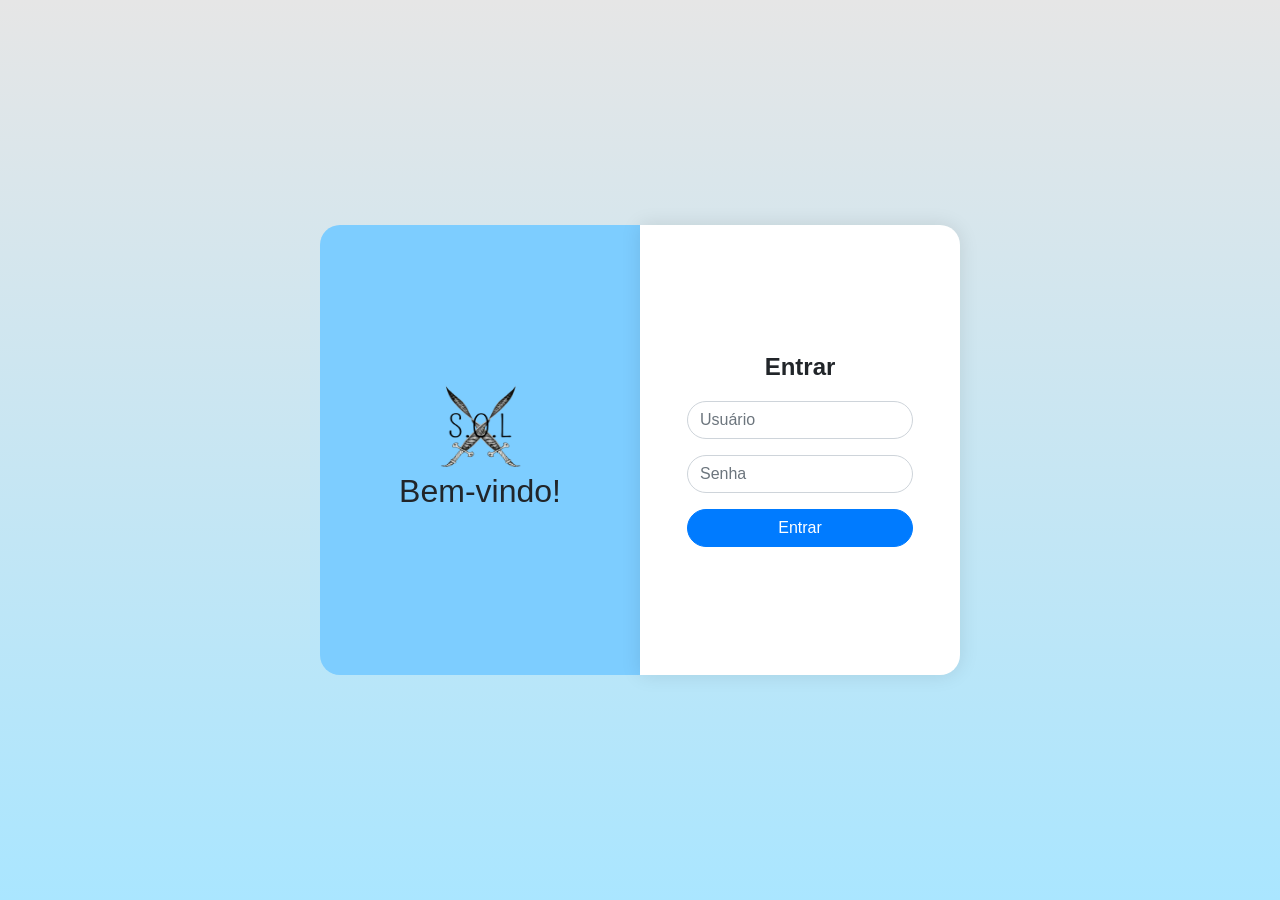
<file: bootstrap46/aula06/login.html>
<!DOCTYPE html>
<html lang="en">
<head>
    <!-- Required meta tags -->
    <meta charset="UTF-8">
    <meta name="viewport" content="width=device-width, initial-scale=1.0">
    
    <!-- Bootstrap CSS -->
    <link rel="stylesheet" href="https://cdn.jsdelivr.net/npm/bootstrap@4.6.2/dist/css/bootstrap.min.css" integrity="sha384-xOolHFLEh07PJGoPkLv1IbcEPTNtaed2xpHsD9ESMhqIYd0nLMwNLD69Npy4HI+N" crossorigin="anonymous">

    <title>Sistema Operacional LEOM</title>
    <link rel="stylesheet" type="text/css" href="src/css/style.css">
    <link rel="icon" type="img/png" href="src/imgs/logo.png">
    <link rel="stylesheet" href="https://cdnjs.cloudflare.com/ajax/libs/font-awesome/6.0.0/css/all.min.css">

</head>
<body>
    
    <section id="login" class="container-fixed h-50 w-50 d-flex">
        <div class="banner w-50 h-100 justify-content-center align-items-center d-flex flex-column">
            <img class="img-fluid" src="src/imgs/logoSol.png" alt="logo_espada" style="width: 110px; height: 90px;">
            <p class="h2">Bem-vindo!</p>
        </div>
        <div class="login-container w-50 h-100 justify-content-center align-items-center d-flex flex-column">
            <h2 class="login-title">Entrar</h2>
            <form>
                <div class="form-group">
                    <input type="text" class="form-control" id="txtusuario" placeholder="Usuário">
                </div>
                <div class="form-group">
                    <input type="password" class="form-control" id="password" placeholder="Senha">
                </div>
                <a href="index.html" class="btn btn-primary btn-block">Entrar</a>
            </form>
        </div>
    </section>

    <script src="https://cdn.jsdelivr.net/npm/jquery@3.5.1/dist/jquery.slim.min.js" integrity="sha384-DfXdz2htPH0lsSSs5nCTpuj/zy4C+OGpamoFVy38MVBnE+IbbVYUew+OrCXaRkfj" crossorigin="anonymous"></script>
    <script src="https://cdn.jsdelivr.net/npm/popper.js@1.16.1/dist/umd/popper.min.js" integrity="sha384-9/reFTGAW83EW2RDu2S0VKaIzap3H66lZH81PoYlFhbGU+6BZp6G7niu735Sk7lN" crossorigin="anonymous"></script>
    <script src="https://cdn.jsdelivr.net/npm/bootstrap@4.6.2/dist/js/bootstrap.min.js" integrity="sha384-+sLIOodYLS7CIrQpBjl+C7nPvqq+FbNUBDunl/OZv93DB7Ln/533i8e/mZXLi/P+" crossorigin="anonymous"></script>
</body>
</html>
</file>
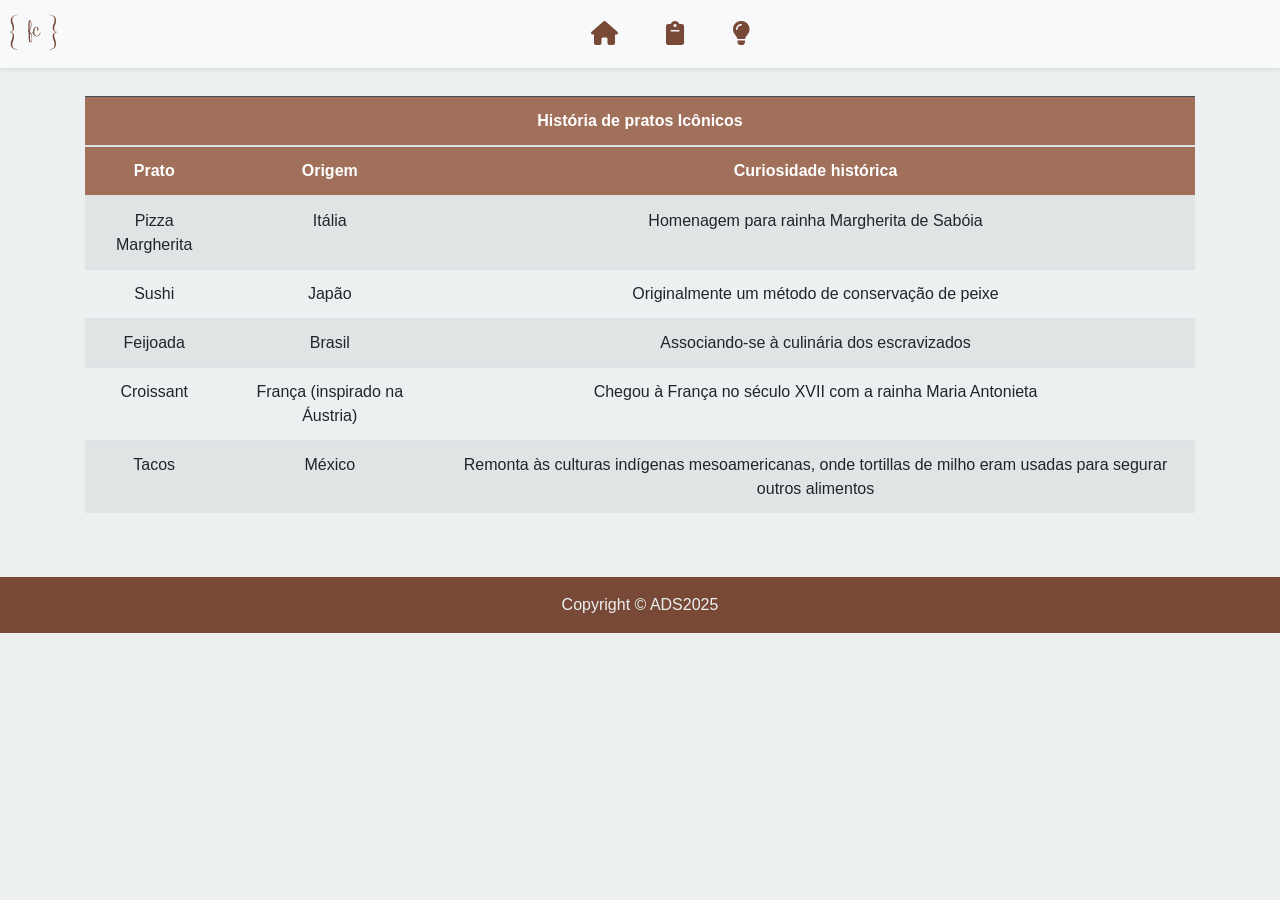
<file: bootstrap46/aula05/meufaclube/curiosidades.html>
<!DOCTYPE html>
<html lang="en">
<head>
    <!-- Required meta tags -->
    <meta charset="UTF-8">
    <meta name="viewport" content="width=device-width, initial-scale=1.0">
    
    <!-- Bootstrap CSS -->
    <link rel="stylesheet" href="https://cdn.jsdelivr.net/npm/bootstrap@4.6.2/dist/css/bootstrap.min.css" integrity="sha384-xOolHFLEh07PJGoPkLv1IbcEPTNtaed2xpHsD9ESMhqIYd0nLMwNLD69Npy4HI+N" crossorigin="anonymous">

    <title>Fã Clube Culinário</title>
    <link rel="stylesheet" type="text/css" href="css/site.css">
    <link rel="icon" type="img/png" href="imgs\bake.png">
    <link rel="stylesheet" href="https://cdnjs.cloudflare.com/ajax/libs/font-awesome/6.0.0/css/all.min.css">

</head>

<body>
    <header>
        <nav class="navbar navbar-expand-lg fixed-top navbar-light bg-light shadow-sm p-1">
                    <img src="imgs/fclogo.png" alt="Fã Clube Culinário" title="Fã  Clube Culinário" width="60" height="60" class="d-inline-block align-top"></a>
    
            <button class="navbar-toggler" type="button" data-toggle="collapse" data-target="#navbarSupportedContent" aria-controls="navbarSupportedContent" aria-expanded="false" aria-label="Toggle navigation">
                <span class="navbar-toggler-icon"></span>
            </button>
    
            <div class="collapse navbar-collapse align-items-center justify-content-center" id="navbarSupportedContent">
                <ul class="navbar-nav">
                    <li class="nav-item">
                        <a href="index.html" class="nav-link mx-3"><i class="fa-solid fa-house" alt="ínicio" title="Ínicio"></i></a>
                    </li>
                    <li class="nav-item">
                        <a href="inscricao.html" class="nav-link mx-3"><i class="fa-solid fa-clipboard" alt="Inscrição" title="Inscrição"></i></a>
                    </li>
                    <li class="nav-item">
                        <a href="curiosidades.html" class="nav-link mx-3 lead"><i class="fa-solid fa-lightbulb" alt="Curiosidades" title="Curiosidades"></i></a>
                    </li>
                    </li>
                </ul>
            </div>
        </nav>
    </header>
<br><br>
    <section class="container my-5">
        <div class="table-responsive">
            <table class="table table-striped text-center">

                <thead class="table-dark">
                    <tr>
                        <th colspan="3" class="fs-4">História de pratos Icônicos</th>
                    </tr>
                    <tr>
                        <th>Prato</th>
                        <th>Origem</th>
                        <th>Curiosidade histórica</th>
                    </tr>
                </thead>
    
                <tbody>
                    <tr>
                        <td>Pizza Margherita</td>
                        <td>Itália</td>
                        <td>Homenagem para rainha Margherita de Sabóia</td>
                    </tr>
    
                    <tr>
                        <td>Sushi</td>
                        <td>Japão</td>
                        <td>Originalmente um método de conservação de peixe</td>
                    </tr>
    
                    <tr>
                        <td>Feijoada</td>
                        <td>Brasil</td>
                        <td>Associando-se à culinária dos escravizados</td>
                    </tr>
    
                    <tr>
                        <td>Croissant</td>
                        <td>França (inspirado na Áustria)</td>
                        <td>Chegou à França no século XVII com a rainha Maria Antonieta</td>
                    </tr>
    
                    <tr>
                        <td>Tacos</td>
                        <td>México</td>
                        <td>Remonta às culturas indígenas mesoamericanas, onde tortillas de milho eram usadas para segurar outros alimentos</td>
                    </tr>
                </tbody>
            </table>
        </div>
    </section>

    <footer class="bg-dark text-center py-3">
        <div class="container ">
            <p class="mb-0 text-primary">Copyright &copy; ADS2025</p>
        </div>
    </footer>

    <script src="https://cdn.jsdelivr.net/npm/jquery@3.5.1/dist/jquery.slim.min.js" integrity="sha384-DfXdz2htPH0lsSSs5nCTpuj/zy4C+OGpamoFVy38MVBnE+IbbVYUew+OrCXaRkfj" crossorigin="anonymous"></script>
    <script src="https://cdn.jsdelivr.net/npm/popper.js@1.16.1/dist/umd/popper.min.js" integrity="sha384-9/reFTGAW83EW2RDu2S0VKaIzap3H66lZH81PoYlFhbGU+6BZp6G7niu735Sk7lN" crossorigin="anonymous"></script>
    <script src="https://cdn.jsdelivr.net/npm/bootstrap@4.6.2/dist/js/bootstrap.min.js" integrity="sha384-+sLIOodYLS7CIrQpBjl+C7nPvqq+FbNUBDunl/OZv93DB7Ln/533i8e/mZXLi/P+" crossorigin="anonymous"></script>
</body>
</html>
</file>
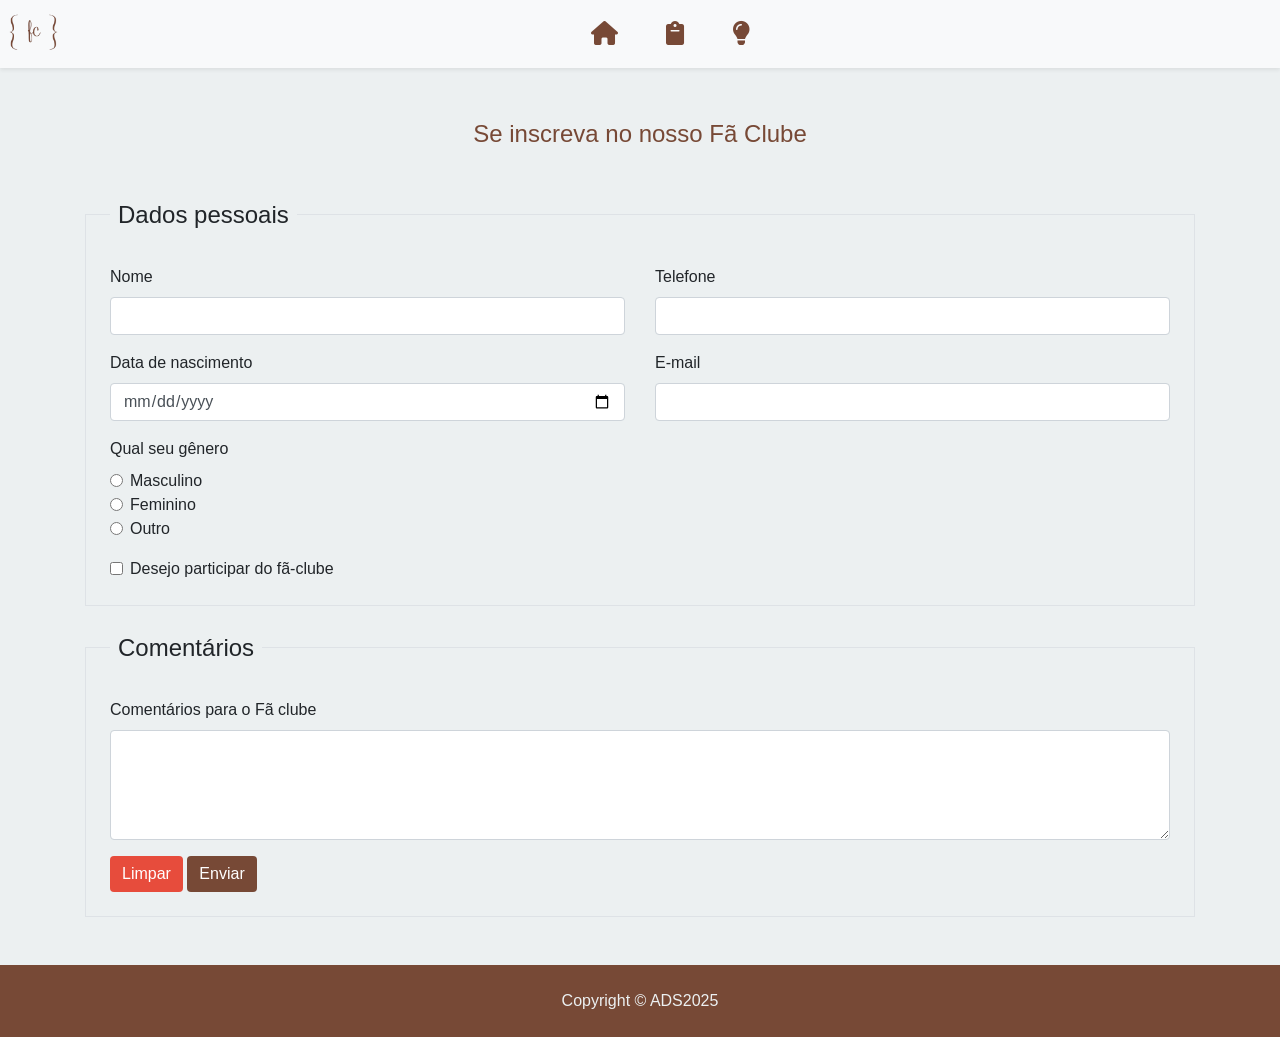
<file: bootstrap46/aula05/meufaclube/inscricao.html>
<!DOCTYPE html>
<html lang="en">
<head>
    <!-- Required meta tags -->
    <meta charset="UTF-8">
    <meta name="viewport" content="width=device-width, initial-scale=1.0">
    
    <!-- Bootstrap CSS -->
    <link rel="stylesheet" href="https://cdn.jsdelivr.net/npm/bootstrap@4.6.2/dist/css/bootstrap.min.css" integrity="sha384-xOolHFLEh07PJGoPkLv1IbcEPTNtaed2xpHsD9ESMhqIYd0nLMwNLD69Npy4HI+N" crossorigin="anonymous">

    <title>Fã Clube Culinário</title>
    <link rel="stylesheet" type="text/css" href="css/site.css">
    <link rel="icon" type="img/png" href="imgs\bake.png">
    <link rel="stylesheet" href="https://cdnjs.cloudflare.com/ajax/libs/font-awesome/6.0.0/css/all.min.css">

</head>

<body>
    <header>
        <nav class="navbar navbar-expand-lg fixed-top navbar-light bg-light shadow-sm p-1">
                    <img src="imgs/fclogo.png" alt="Fã Clube Culinário" title="Fã  Clube Culinário" width="60" height="60" class="d-inline-block align-top"></a>
    
            <button class="navbar-toggler" type="button" data-toggle="collapse" data-target="#navbarSupportedContent" aria-controls="navbarSupportedContent" aria-expanded="false" aria-label="Toggle navigation">
                <span class="navbar-toggler-icon"></span>
            </button>
    
            <div class="collapse navbar-collapse align-items-center justify-content-center" id="navbarSupportedContent">
                <ul class="navbar-nav">
                    <li class="nav-item">
                        <a href="index.html" class="nav-link mx-3"><i class="fa-solid fa-house" alt="ínicio" title="Ínicio"></i></a>
                    </li>
                    <li class="nav-item">
                        <a href="inscricao.html" class="nav-link mx-3"><i class="fa-solid fa-clipboard" alt="Inscrição" title="Inscrição"></i></a>
                    </li>
                    <li class="nav-item">
                        <a href="curiosidades.html" class="nav-link mx-3 lead"><i class="fa-solid fa-lightbulb" alt="Curiosidades" title="Curiosidades"></i></a>
                    </li>
                    </li>
                </ul>
            </div>
        </nav>
    </header>
<br><br><br>
<section class="container my-5">

    <h4 class="text-center text-secondary my-5">Se inscreva no nosso Fã Clube</h4>

    <form name="frminscricao" method="post" action="#">

        <fieldset class="border p-4 mb-4">
            <legend class="w-auto px-2">Dados pessoais</legend>

            <div class="row mb-3">
                <div class="col-md-6">
                    <label for="nome" class="form-label">Nome</label>
                    <input type="text" name="txtnome" id="nome" class="form-control">
                </div>

                <div class="col-md-6">
                    <label for="fone" class="form-label">Telefone</label>
                    <input type="text" name="txtfone" id="fone" class="form-control">
                </div>
            </div>

            <div class="row mb-3">
                <div class="col-md-6">
                    <label for="nasc" class="form-label">Data de nascimento</label>
                    <input type="date" name="txtnasc" id="nasc" class="form-control">
                </div>

                <div class="col-md-6">
                    <label for="email" class="form-label">E-mail</label>
                    <input type="email" name="txtemail" id="email" class="form-control">
                </div>
            </div>

            <label class="form-label">Qual seu gênero</label>

            <div class="form-check">
                <input class="form-check-input" type="radio" name="genero" value="masculino" id="masc">
                <label class="form-check-label" for="masc">Masculino</label>
            </div>

            <div class="form-check">
                <input class="form-check-input" type="radio" name="genero" value="feminino" id="fem">
                <label class="form-check-label" for="fem">Feminino</label>
            </div>

            <div class="form-check mb-3">
                <input class="form-check-input" type="radio" name="genero" value="outro" id="outro">
                <label class="form-check-label" for="outro">Outro</label>
            </div>

            <div class="form-check">
                <input class="form-check-input" type="checkbox" name="part" value="part" id="part">
                <label class="form-check-label" for="part">
                    Desejo participar do fã-clube
                </label>
            </div>

        </fieldset>

        <fieldset class="border p-4">
            <legend class="w-auto px-2">Comentários</legend>

            <div class="mb-3">
                <label for="comentario" class="form-label">Comentários para o Fã clube</label>
                <textarea name="txacomentario" id="comentario" class="form-control" rows="4"></textarea>
            </div>

            <button type="reset" class="btn btn-secondary">Limpar</button>
            <button type="submit" class="btn btn-primary">Enviar</button>

        </fieldset>

    </form>

</section>

    <footer class="bg-dark text-center mt-4 py-4">
        <div class="container">
            <p class="mb-0 text-primary">Copyright &copy; ADS2025</p>
        </div>
    </footer>

    <script src="https://cdn.jsdelivr.net/npm/jquery@3.5.1/dist/jquery.slim.min.js" integrity="sha384-DfXdz2htPH0lsSSs5nCTpuj/zy4C+OGpamoFVy38MVBnE+IbbVYUew+OrCXaRkfj" crossorigin="anonymous"></script>
    <script src="https://cdn.jsdelivr.net/npm/popper.js@1.16.1/dist/umd/popper.min.js" integrity="sha384-9/reFTGAW83EW2RDu2S0VKaIzap3H66lZH81PoYlFhbGU+6BZp6G7niu735Sk7lN" crossorigin="anonymous"></script>
    <script src="https://cdn.jsdelivr.net/npm/bootstrap@4.6.2/dist/js/bootstrap.min.js" integrity="sha384-+sLIOodYLS7CIrQpBjl+C7nPvqq+FbNUBDunl/OZv93DB7Ln/533i8e/mZXLi/P+" crossorigin="anonymous"></script>
</body>
</html>
</file>
<file: bootstrap46/aula04/portifolio/assets/css/style.css>
/* Global Styles */
:root {
    --primary-color: #e94fa3;
    --secondary-color: #dd65a7;
    --accent-color: #e74c3c;
    --light-color: #ecf0f1;
    --dark-color: #2c3e50;
}

body {
    background-color: var(--light-color);
}

* {
    margin: 0;
    padding: 0;
    box-sizing: border-box;
    font-family: 'Segoe UI', Tahoma, Geneva, Verdana, sans-serif;
}

.navbar {
    background-color: #ffffff;      
    box-shadow: 0 2px 10px rgba(0, 0, 0, 0.1);
    z-index: 1030;                  
}

a {
    text-decoration: none;
}

.text-primary {
    color: var(--primary-color) !important;
}

.text-secondary {
    color: var(--light-color) !important;
}

.btn-primary {
    background-color: var(--primary-color);
    border-color: var(--primary-color);
}

.badge-primary {
    background-color: var(--light-color);
    color: var(---dark-color);
    border-radius: 100px;
}

.btn-primary:hover, .badge-primary:hover {
    background-color: var(--secondary-color);
    border-color: var(--secondary-color);
}

.navbar-light .navbar-nav .nav-link {
    color: var(--dark-color);
}

.navbar-light .navbar-nav .nav-link:hover {
    color: var(--primary-color);
}

.h2 span {
    color: var(--primary-color);
}

.container-fluid {
    background: linear-gradient(rgba(0, 0, 0, 0.7), rgba(0, 0, 0, 0.7)), url('../img/capa.jpg') no-repeat center center;
    background-size: cover;
}

.projects-container .card-img-top {
    max-height: 200px;
    object-fit: cover;
}

.col-md-4 {
    overflow: hidden;
    transition: transform 0.3s;
}

.col-md-4:hover {
    transform: translateY(-10px);
}

.bg-dark {
    background-color: var(--primary-color) !important;
}
</file>
<file: bootstrap46/aula05/meufaclube/css/site.css>
/* Global Styles */
:root {
    --primary-color: #774936;
    --primary-color-intermediary: #c2866c;
    --secondary-color: #ac5a38;
    --primary-color-intermediary: #a1705b ;
    --accent-color: #e74c3c;
    --maccent-color: #d86457;
    --light-color: #ecf0f1;
    --dark-color: #2c3e50;
    --mdark-color: #cecece;
}

body {
    background-color: var(--light-color);
}

* {
    margin: 0;
    padding: 0;
    box-sizing: border-box;
    font-family: 'Segoe UI', Tahoma, Geneva, Verdana, sans-serif;
}

a {
    text-decoration: none;
}

.nav-link {
    font-size: 1.5rem;
    color: var(--primary-color) !important;
}

.nav-link:hover {
    color: var(--secondary-color) !important;
}

.container-fluid {
    background: linear-gradient(rgba(0, 0, 0, 0.7), rgba(0, 0, 0, 0.7)), url('../imgs/cozinha.jpg') no-repeat center center;
    background-size: cover;
}

.text-primary {
    color: var(--light-color) !important;
}

.table-dark {
    background-color: var(--primary-color-intermediary) !important;
    border: var(--primary-color-intermediary);
}

.text-secondary {
    color: var(--primary-color) !important;
}

.badge-primary {
    background-color: var(--mdark-color) !important;
}

h5, p {
    color: var(--dark-color) !important;
}

.img-fluid {
    overflow: hidden;
    transition: transform 0.3s;
}

.img-fluid:hover {
    transform: translateY(-10px);
}

.bg-dark {
    background-color: var(--primary-color) !important;
    color: var(--light-color) !important;
}

.btn-primary {
    background-color:var(--primary-color) ;
    border: var(--primary-color) ;
}

.btn-primary:hover {
    background-color: var(--secondary-color);
}

.btn-secondary {
    background-color: var(--accent-color);
    border: var(--accent-color);
}

.btn-secondary:hover {
    background-color: var(--maccent-color);
}
</file>
<file: bootstrap46/aula06/src/css/style.css>
/*Global style*/
:root {
  --primary-color: #7DCDFF;
  --secondary-color: #1ba8ff;
  --terciary-color: #065f97;
  --light-color: #fff;
  --primary-gradiente: #E6E6E6;
  --secondary-gradiente: #AAE6FF;
}


body {
  background: linear-gradient(to bottom, var(--primary-gradiente) , var(--secondary-gradiente));
    display: flex;
    justify-content: center;
    align-items: center;
    height: 100vh;
  }

  .login-container {
    background-color: var(--light-color);
    padding: 30px;
    border-radius: 0 20px 20px 0;
    box-shadow: 0 0 20px rgba(0, 0, 0, 0.1);
  }
  
  .banner {
    background-color: var(--primary-color);
    border-radius: 20px 0 0 20px;
  }

  .banner2 {
    background-color: var(--primary-color);
  }

  .login-title {
    margin-bottom: 20px;
    font-weight: bold;
    font-size: 24px;
    text-align: center;
  }

  .form-control {
    border-radius: 20px;
  }

  .btn-primary {
    border-radius: 20px;
  }

  .nav-link {
    font-size: 1.2rem;
    color: var(--secondary-color) !important;
}

.nav-link:hover {
  font-size: 1.2rem;
  color: var(--terciary-color) !important;
}

p {
  text-align: center;
}

p.align-items-center {
  background-color: #d6d6d6;
  border-radius: 10px;
}

.container {
  background-color: #eeeeee;
}
</file>
